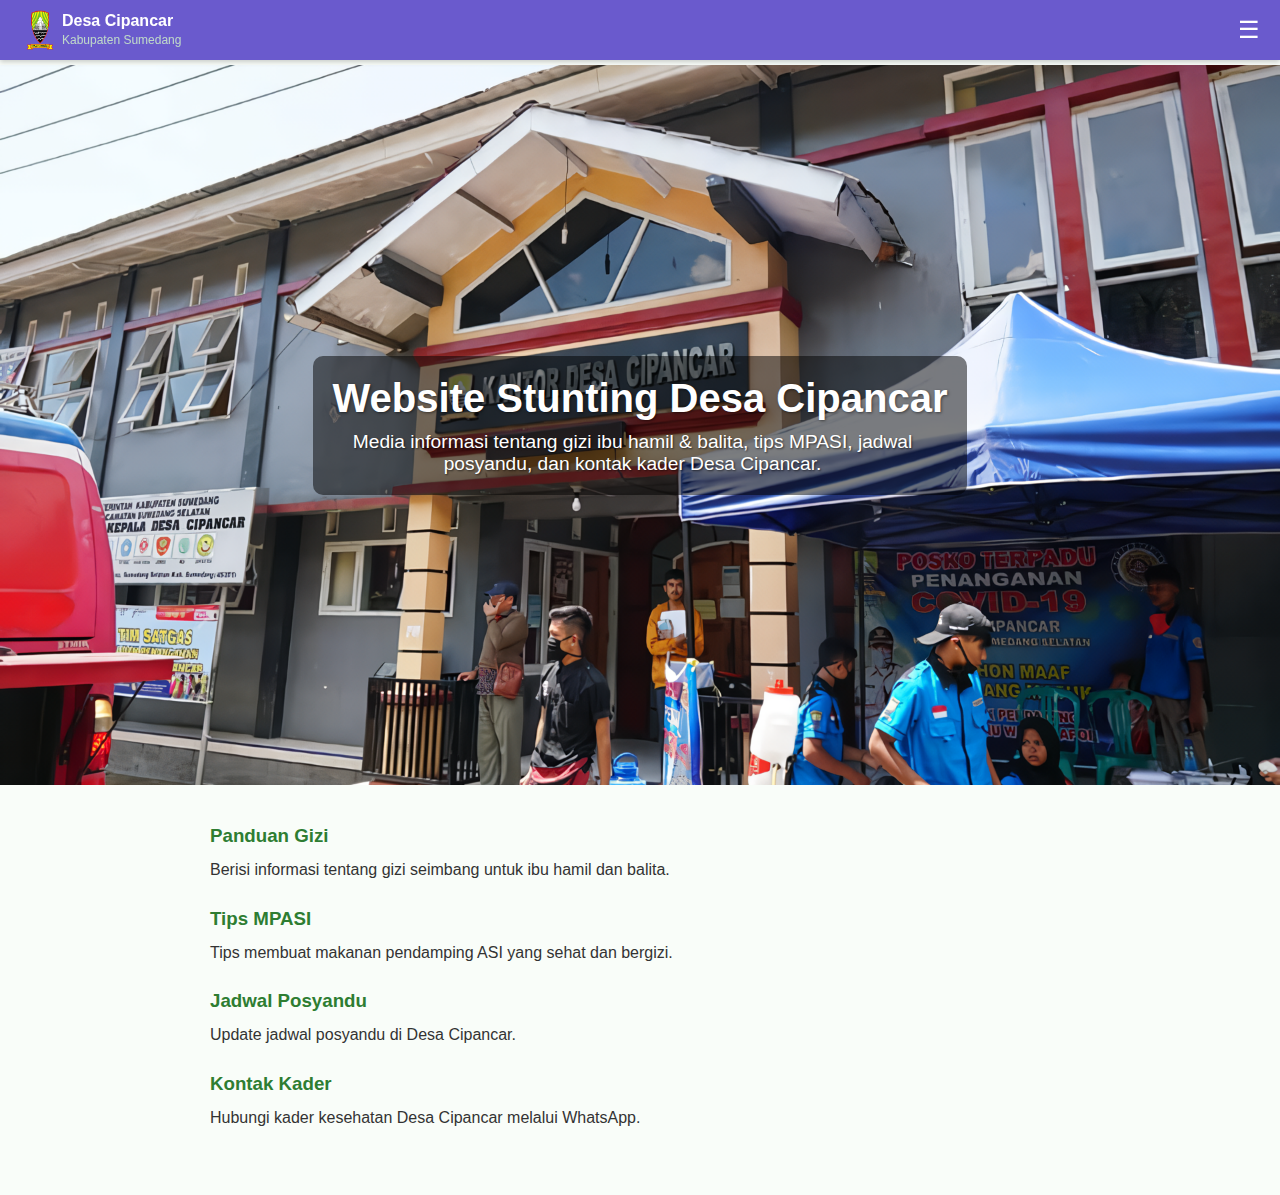
<file: index.html>
<!DOCTYPE html>
<html lang="id">
<head>
  <meta charset="UTF-8">
  <meta name="viewport" content="width=device-width, initial-scale=1.0">
  <title>Website Stunting Desa Cipancar</title>
  <link rel="stylesheet" href="style.css">
</head>
<body>

  <!-- Navbar -->
  <nav class="navbar">
    <div class="logo-area">
      <img src="assets/logo.png" alt="Logo">
      <div class="logo-text">
        <h1>Desa Cipancar</h1>
        <small>Kabupaten Sumedang</small>
      </div>
    </div>
    <div class="hamburger" onclick="toggleSidebar()">&#9776;</div>
  </nav>

  <!-- Sidebar -->
  <div class="sidebar" id="sidebar">
    <a href="#">Beranda</a>
    <a href="#">Panduan Gizi</a>
    <a href="#">Tips MPASI</a>
    <a href="#">Jadwal Posyandu</a>
    <a href="#">Kontak Kader</a>
  </div>

  <!-- Overlay (biar klik luar sidebar bisa close) -->
  <div class="overlay" id="overlay" onclick="toggleSidebar()"></div>

   <!-- Hero -->
  <section class="hero">
    <div class="hero-overlay">
      <h2>Website Stunting Desa Cipancar</h2>
      <p>Media informasi tentang gizi ibu hamil & balita, tips MPASI, jadwal posyandu, dan kontak kader Desa Cipancar.</p>
    </div>
  </section>

  <!-- Content -->
  <section class="content">
    <h3>Panduan Gizi</h3>
    <p>Berisi informasi tentang gizi seimbang untuk ibu hamil dan balita.</p>

    <h3>Tips MPASI</h3>
    <p>Tips membuat makanan pendamping ASI yang sehat dan bergizi.</p>

    <h3>Jadwal Posyandu</h3>
    <p>Update jadwal posyandu di Desa Cipancar.</p>

    <h3>Kontak Kader</h3>
    <p>Hubungi kader kesehatan Desa Cipancar melalui WhatsApp.</p>
  </section>

  <script>
    function toggleSidebar() {
      document.getElementById("sidebar").classList.toggle("active");
      document.getElementById("overlay").classList.toggle("active");
    }
  </script>
</body>
</html>
</file>
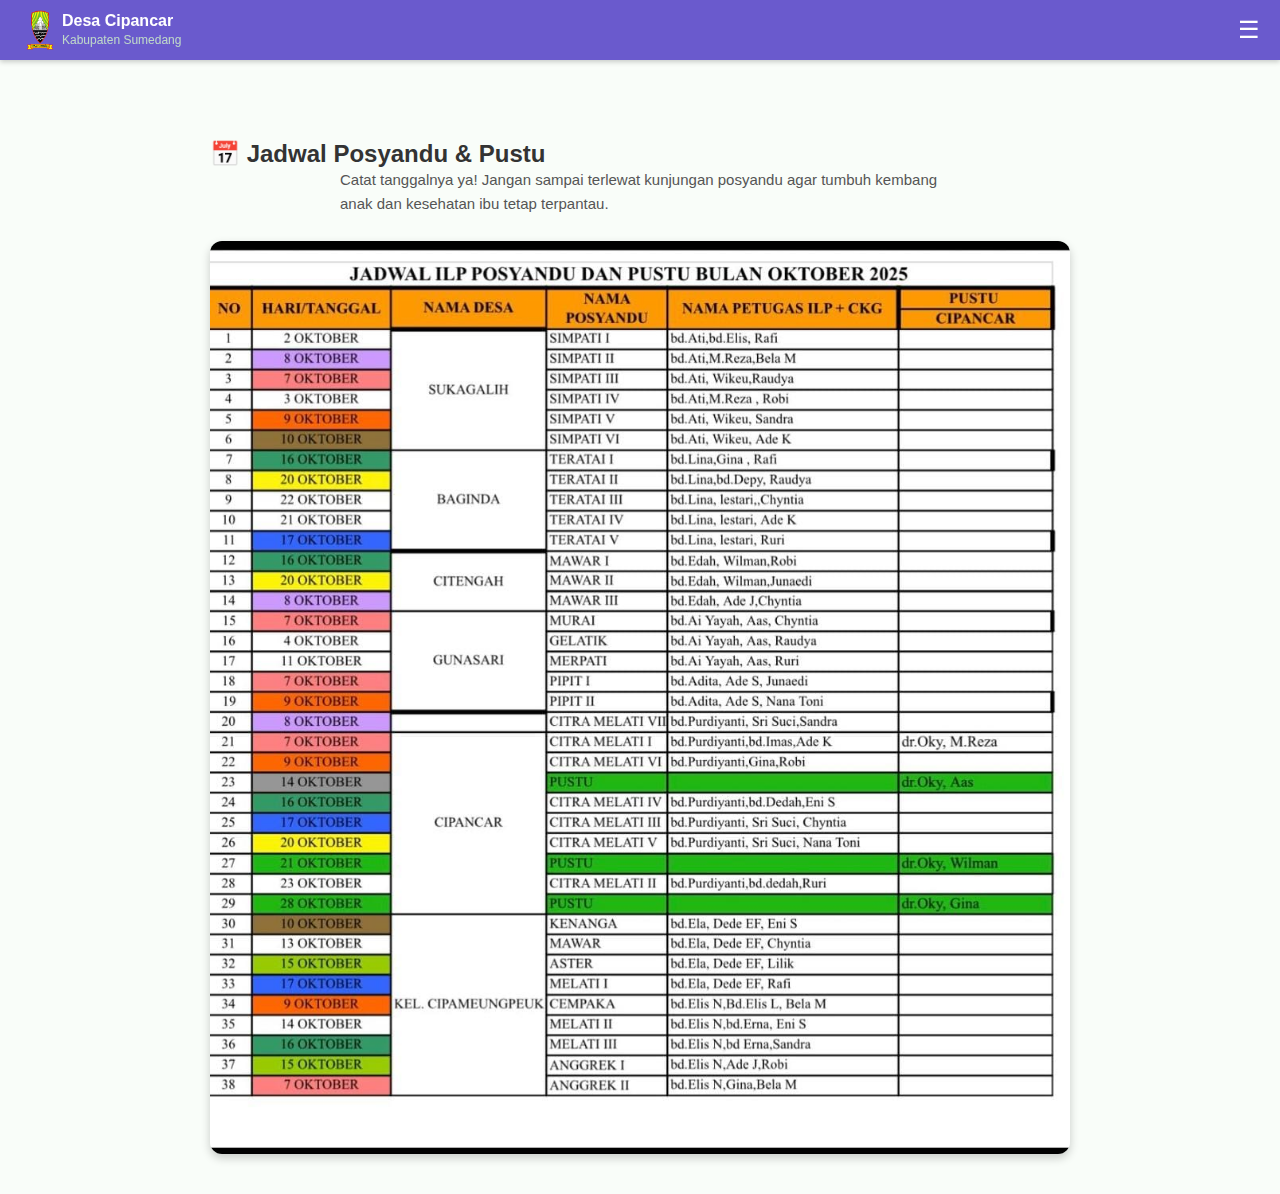
<file: jadwal.html>
<!DOCTYPE html>
<html lang="id">
<head>
  <meta charset="UTF-8">
  <meta name="viewport" content="width=device-width, initial-scale=1.0">
  <title>Jadwal Posyandu - Desa Cipancar</title>
  <link rel="stylesheet" href="style.css">
</head>
<body>
  <!-- Navbar -->
  <nav class="navbar">
    <div class="logo-area">
      <img src="assets/logo.png" alt="Logo">
      <div class="logo-text">
        <h1>Desa Cipancar</h1>
        <small>Kabupaten Sumedang</small>
      </div>
    </div>
    <div class="hamburger" onclick="toggleSidebar()">&#9776;</div>
  </nav>

  <!-- Sidebar -->
  <div class="sidebar" id="sidebar">
    <a href="index.html">Beranda</a>
    <a href="panduan.html">Panduan Gizi</a>
    <a href="tips.html">Tips MPASI</a>
    <a href="jadwal.html" class="active">Jadwal</a>
    <a href="kontak.html">Kontak</a>
  </div>
  <div class="overlay" id="overlay" onclick="toggleSidebar()"></div>

  <!-- Content -->
  <section class="content" style="margin-top:100px">
    <h2>📅 Jadwal Posyandu & Pustu</h2>
    <p class="sub-text">
      Catat tanggalnya ya! Jangan sampai terlewat kunjungan posyandu agar tumbuh kembang anak dan kesehatan ibu tetap terpantau.
    </p>
    <div class="jadwal-img">
      <img src="assets/jadwal posyandu.jpg" alt="Jadwal Posyandu Oktober 2025">
    </div>
  </section>

  <script>
    function toggleSidebar() {
      document.getElementById("sidebar").classList.toggle("active");
      document.getElementById("overlay").classList.toggle("active");
    }
  </script>
</body>
</html>
</file>
<file: style.css>
/* Reset */
* {
  margin: 0;
  padding: 0;
  box-sizing: border-box;
}

body {
  font-family: 'Segoe UI', Tahoma, Geneva, Verdana, sans-serif;
  background-color: #f9fdf9;
  color: #333;
}

/* Navbar */
.navbar {
  display: flex;
  justify-content: space-between;
  align-items: center;
  background-color: #2e7d32; /* hijau elegan */
  padding: 12px 20px;
  color: white;
  position: fixed;
  top: 0;
  left: 0;
  width: 100%;
  z-index: 1000;
  box-shadow: 0 2px 5px rgba(0,0,0,0.2);
}

.logo-area {
  display: flex;
  align-items: center;
}

.logo-area img {
  width: 45px;
  height: 45px;
  margin-right: 10px;
}

.logo-text h1 {
  font-size: 18px;
  margin: 0;
}

.logo-text small {
  font-size: 12px;
  opacity: 0.9;
}

.hamburger {
  font-size: 28px;
  cursor: pointer;
}

/* Sidebar */
.sidebar {
  position: fixed;
  top: 0;
  right: -260px;
  width: 260px;
  height: 100%;
  background-color: #388e3c;
  color: white;
  padding-top: 60px;
  transition: right 0.3s ease-in-out;
  z-index: 1100;
}

.sidebar a {
  display: block;
  padding: 15px 25px;
  text-decoration: none;
  color: white;
  font-size: 16px;
  border-bottom: 1px solid rgba(255,255,255,0.2);
}

.sidebar a:hover {
  background-color: #2e7d32;
}

.sidebar.active {
  right: 0;
}

/* Overlay */
.overlay {
  position: fixed;
  top: 0;
  left: 0;
  width: 100%;
  height: 100%;
  background: rgba(0,0,0,0.4);
  display: none;
  z-index: 1050;
}

.overlay.active {
  display: block;
}

/* Hero Section */
.hero {
  margin-top: 65px; /* biar ga ketutup navbar */
  background: url('https://images.unsplash.com/photo-1606788075761-421b6ecf90be?auto=format&fit=crop&w=1350&q=80') no-repeat center center/cover;
  color: rgb(23, 95, 5);
  height: 300px;
  display: flex;
  align-items: center;
  justify-content: center;
  text-align: center;
  flex-direction: column;
  padding: 20px;
}

.hero h2 {
  font-size: 28px;
  margin-bottom: 10px;
  text-shadow: 1px 1px 3px rgba(0,0,0,0.5);
}

.hero p {
  max-width: 600px;
  font-size: 16px;
  text-shadow: 1px 1px 2px rgba(0,0,0,0.6);
}

/* Content */
.content {
  padding: 40px 20px;
  max-width: 900px;
  margin: auto;
}

.content h3 {
  color: #2e7d32;
  margin-bottom: 10px;
}

.content p {
  line-height: 1.6;
  margin-bottom: 25px;
}
 /* Hero Section */
.hero {
  height: 80vh; /* tinggi layar */
  background: url("assets/bangunan.png") no-repeat center center/cover;
  display: flex;
  justify-content: center;
  align-items: center;
  text-align: center;
  position: relative;
  color: white;
}

.hero-overlay {
  background: rgba(0, 0, 0, 0.5); /* biar teks lebih jelas */
  padding: 20px;
  border-radius: 10px;
}

.hero h2 {
  font-size: 2.5rem;
  margin-bottom: 10px;
}

.hero p {
  font-size: 1.2rem;
}

/* Hero Section */
.small-hero {
  height: 250px;
  display: flex;
  align-items: center;
  justify-content: center;
  text-align: center;
  color: white;
  background-size: cover;
  background-position: center;
}

.small-hero .hero-text {
  background: rgba(0,0,0,0.4);
  padding: 20px;
  border-radius: 10px;
}

/* Grid Cards */
.grid-cards {
  display: grid;
  grid-template-columns: repeat(auto-fit, minmax(250px, 1fr));
  gap: 20px;
  padding: 20px;
}

.card {
  background: white;
  padding: 20px;
  border-radius: 12px;
  box-shadow: 0 4px 8px rgba(0,0,0,0.1);
  text-align: center;
  transition: transform 0.2s ease;
}

.card:hover {
  transform: translateY(-5px);
}

.card .icon {
  font-size: 40px;
  color: #2e7d32; /* hijau elegan */
  margin-bottom: 10px;
}
 
.nav-links a {
  margin: 0 10px;
  text-decoration: none;
  color: white;
  font-weight: bold;
}

.nav-links a.active {
  border-bottom: 2px solid #c8e6c9;
}

.sub-text {
  font-size: 15px;
  color: #555;
  margin-bottom: 20px;
  max-width: 600px;
  margin-left: auto;
  margin-right: auto;
  line-height: 1.5;
}

.jadwal-img {
  display: flex;
  justify-content: center;
  margin-top: 20px;
}

.jadwal-img img {
  max-width: 100%;
  height: auto;
  border-radius: 12px;
  box-shadow: 0 4px 10px rgba(0,0,0,0.2);
}
 /* Navbar */
.navbar {
  display: flex;
  justify-content: space-between;
  align-items: center;
  padding: 10px 20px;
  background: #1b5e20;
  color: white;
  position: fixed;
  top: 0;
  width: 100%;
  z-index: 1000;
}

.logo-area {
  display: flex;
  align-items: center;
}

.logo-area img {
  width: 40px;
  margin-right: 10px;
}

.logo-text h1 {
  margin: 0;
  font-size: 16px;
}

.logo-text small {
  font-size: 12px;
  color: #c8e6c9;
}

.hamburger {
  font-size: 24px;
  cursor: pointer;
}

/* Sidebar */
.sidebar {
  position: fixed;
  right: -250px;
  top: 0;
  width: 250px;
  height: 100%;
  background: #2e7d32;
  color: white;
  transition: 0.3s;
  padding-top: 60px;
  z-index: 1100;
}

.sidebar a {
  display: block;
  padding: 15px 20px;
  text-decoration: none;
  color: white;
  border-bottom: 1px solid #388e3c;
}

.sidebar a:hover {
  background: #1b5e20;
}

.sidebar a.active {
  background: #388e3c;
}

.sidebar.active {
  right: 0;
}

.overlay {
  display: none;
  position: fixed;
  top: 0; left: 0;
  width: 100%; height: 100%;
  background: rgba(0,0,0,0.5);
  z-index: 1000;
}

.overlay.active {
  display: block;
}

/* Jadwal Content */
.sub-text {
  font-size: 15px;
  color: #555;
  margin-bottom: 20px;
  max-width: 600px;
  margin-left: auto;
  margin-right: auto;
  line-height: 1.5;
}

.jadwal-img {
  display: flex;
  justify-content: center;
  margin-top: 20px;
}

.jadwal-img img {
  max-width: 100%;
  height: auto;
  border-radius: 12px;
  box-shadow: 0 4px 10px rgba(0,0,0,0.2);
} 
/* Navbar */
.navbar {
  background-color: #6A5ACD;
  color: white;
  display: flex;
  justify-content: space-between;
  align-items: center;
  padding: 10px 20px;
}

.logo-area {
  display: flex;
  align-items: center;
}

.logo-area img {
  height: 40px;
  margin-right:2px;
}

.hamburger {
  font-size: 24px;
  cursor: pointer;
}

/* Sidebar */
.sidebar {
  position: fixed;
  top: 0;
  left: -250px;
  width: 220px;
  height: 100%;
  background-color: #f8f8f8;
  box-shadow: 2px 0 5px rgba(0,0,0,0.1);
  padding: 20px;
  transition: left 0.3s ease;
  z-index: 1000;
}

.sidebar.active {
  left: 0;
}

.sidebar a {
  display: block;
  margin: 15px 0;
  color: #333;
  text-decoration: none;
  font-size: 16px;
}

.sidebar a i {
  margin-right: 8px;
}

.sidebar a.active {
  font-weight: bold;
  color: #6A5ACD;
}

/* Overlay */
.overlay {
  position: fixed;
  top: 0;
  left: 0;
  width: 100%;
  height: 100%;
  background: rgba(0,0,0,0.3);
  display: none;
  z-index: 900;
}

.overlay.active {
  display: block;
}

/* Hero Section */
.hero-tips {
  background: url('assets/babyfood.jpg') center/cover no-repeat;
  padding: 80px 20px;
  color: white;
  text-align: center;
  position: relative;
}

.hero-overlay {
  background-color: rgba(0,0,0,0.5);
  padding: 20px;
  border-radius: 10px;
}

/* Cards */
.content-grid {
  display: grid;
  grid-template-columns: repeat(auto-fit, minmax(250px, 1fr));
  gap: 20px;
  padding: 30px;
}

.card {
  background-color: #fff;
  border-radius: 10px;
  padding: 20px;
  box-shadow: 0 2px 8px rgba(0,0,0,0.1);
}

.card h3 {
  margin-bottom: 10px;
  color: #6A5ACD;
}

footer {
  text-align: center;
  padding: 20px;
  background-color: #eee;
  font-size: 14px;
}

/* Hero Kontak */
.hero-kontak {
  background: url('assets/contact-bg.jpg') center/cover no-repeat;
  padding: 80px 20px;
  color: white;
  text-align: center;
  position: relative;
}

.kontak-container {
  display: grid;
  grid-template-columns: repeat(auto-fit, minmax(280px, 1fr));
  gap: 20px;
  padding: 30px;
}

.kontak-card {
  background-color: #fff;
  border-left: 5px solid #6A5ACD;
  padding: 20px;
  border-radius: 10px;
  box-shadow: 0 2px 8px rgba(0,0,0,0.1);
}

.kontak-card h3 {
  margin-bottom: 10px;
  color: #6A5ACD;
}

.kontak-card p {
  margin: 5px 0;
  font-size: 15px;
}

.kontak-form {
  background-color: #f9f9f9;
  padding: 20px;
  border-radius: 10px;
  box-shadow: 0 2px 8px rgba(0,0,0,0.1);
}

.kontak-form h3 {
  margin-bottom: 15px;
  color: #6A5ACD;
}

.kontak-form input,
.kontak-form textarea {
  width: 100%;
  padding: 10px;
  margin-bottom: 10px;
  border: 1px solid #ccc;
  border-radius: 5px;
}

.kontak-form button {
  background-color: #6A5ACD;
  color: white;
  border: none;
  padding: 10px 15px;
  border-radius: 5px;
  cursor: pointer;
}

.kontak-form button:hover {
  background-color: #5a4bbd;
}
</file>
